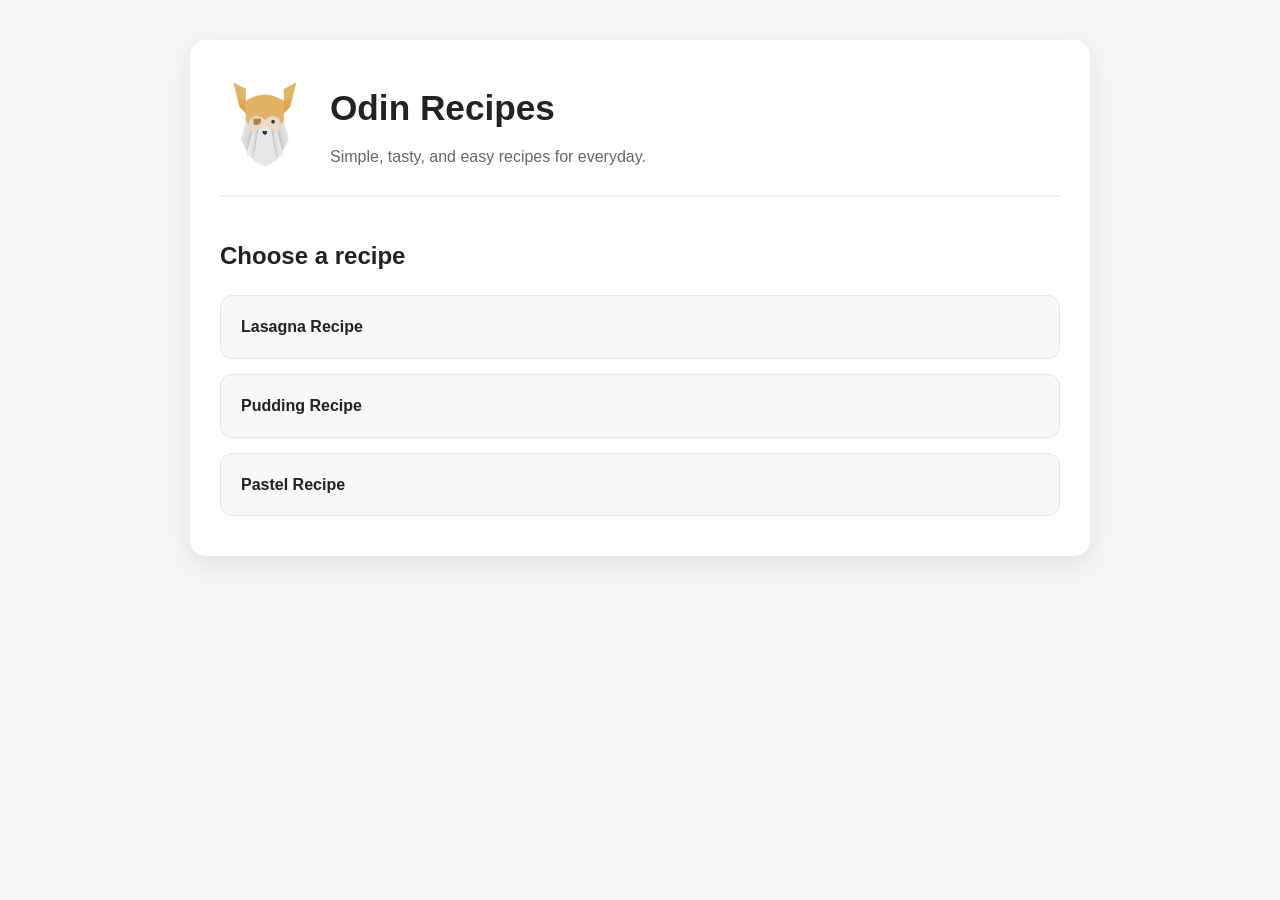
<file: index.html>
<!doctype html>
<html lang="en">
  <head>
    <meta charset="UTF-8" />
    <meta name="viewport" content="width=device-width, initial-scale=1.0" />
    <title>Odin Recipes</title>
    <link rel="stylesheet" href="style.css" />
  </head>

  <body>
    <main class="home">
      <header class="hero">
        <img src="img/logo-top.png" alt="TOP logo" class="logo" />
        <div class="hero-text">
          <h1>Odin Recipes</h1>
          <p>Simple, tasty, and easy recipes for everyday.</p>
        </div>
      </header>

      <section class="recipes-section">
        <h2>Choose a recipe</h2>

        <ul class="recipe-list">
          <li><a href="recipes/lasagna.html">Lasagna Recipe</a></li>
          <li><a href="recipes/pudding.html">Pudding Recipe</a></li>
          <li><a href="recipes/pastel.html">Pastel Recipe</a></li>
        </ul>
      </section>
    </main>
  </body>
</html>
</file>
<file: style.css>
* {
    margin: 0;
    padding: 0;
    box-sizing: border-box;
}

body {
    font-family: Arial, sans-serif;
    background-color: #f5f5f5;
    color: #222;
    line-height: 1.6;
    padding: 40px 20px;
}

.home {
    max-width: 900px;
    margin: 0 auto;
    background-color: #fff;
    padding: 40px 30px;
    border-radius: 16px;
    box-shadow: 0 8px 24px rgba(0, 0, 0, 0.08);
}

.hero {
    display: flex;
    align-items: center;
    gap: 20px;
    margin-bottom: 40px;
    padding-bottom: 25px;
    border-bottom: 2px solid #eee;
}

.logo {
    width: 90px;
    height: auto;
}

.hero-text h1 {
    font-size: 2.2rem;
    margin-bottom: 8px;
}

.hero-text p {
    color: #666;
    font-size: 1rem;
}
.recipes-section h2 {
    margin-bottom: 20px;
    font-size: 1.5rem;
}

.recipe-list {
    list-style: none;
    display: grid;
    gap: 15px;
}

.recipe-list a {
    display: block;
    text-decoration: none;
    background-color: #f8f8f8;
    color: #222;
    padding: 18px 20px;
    border-radius: 12px;
    border: 1px solid #e5e5e5;
    font-weight: bold;
    transition: 0.2s ease;
}

.recipe-list a:hover {
    background-color: #ececec;
    transform: translateY(-2px);
}
</file>
